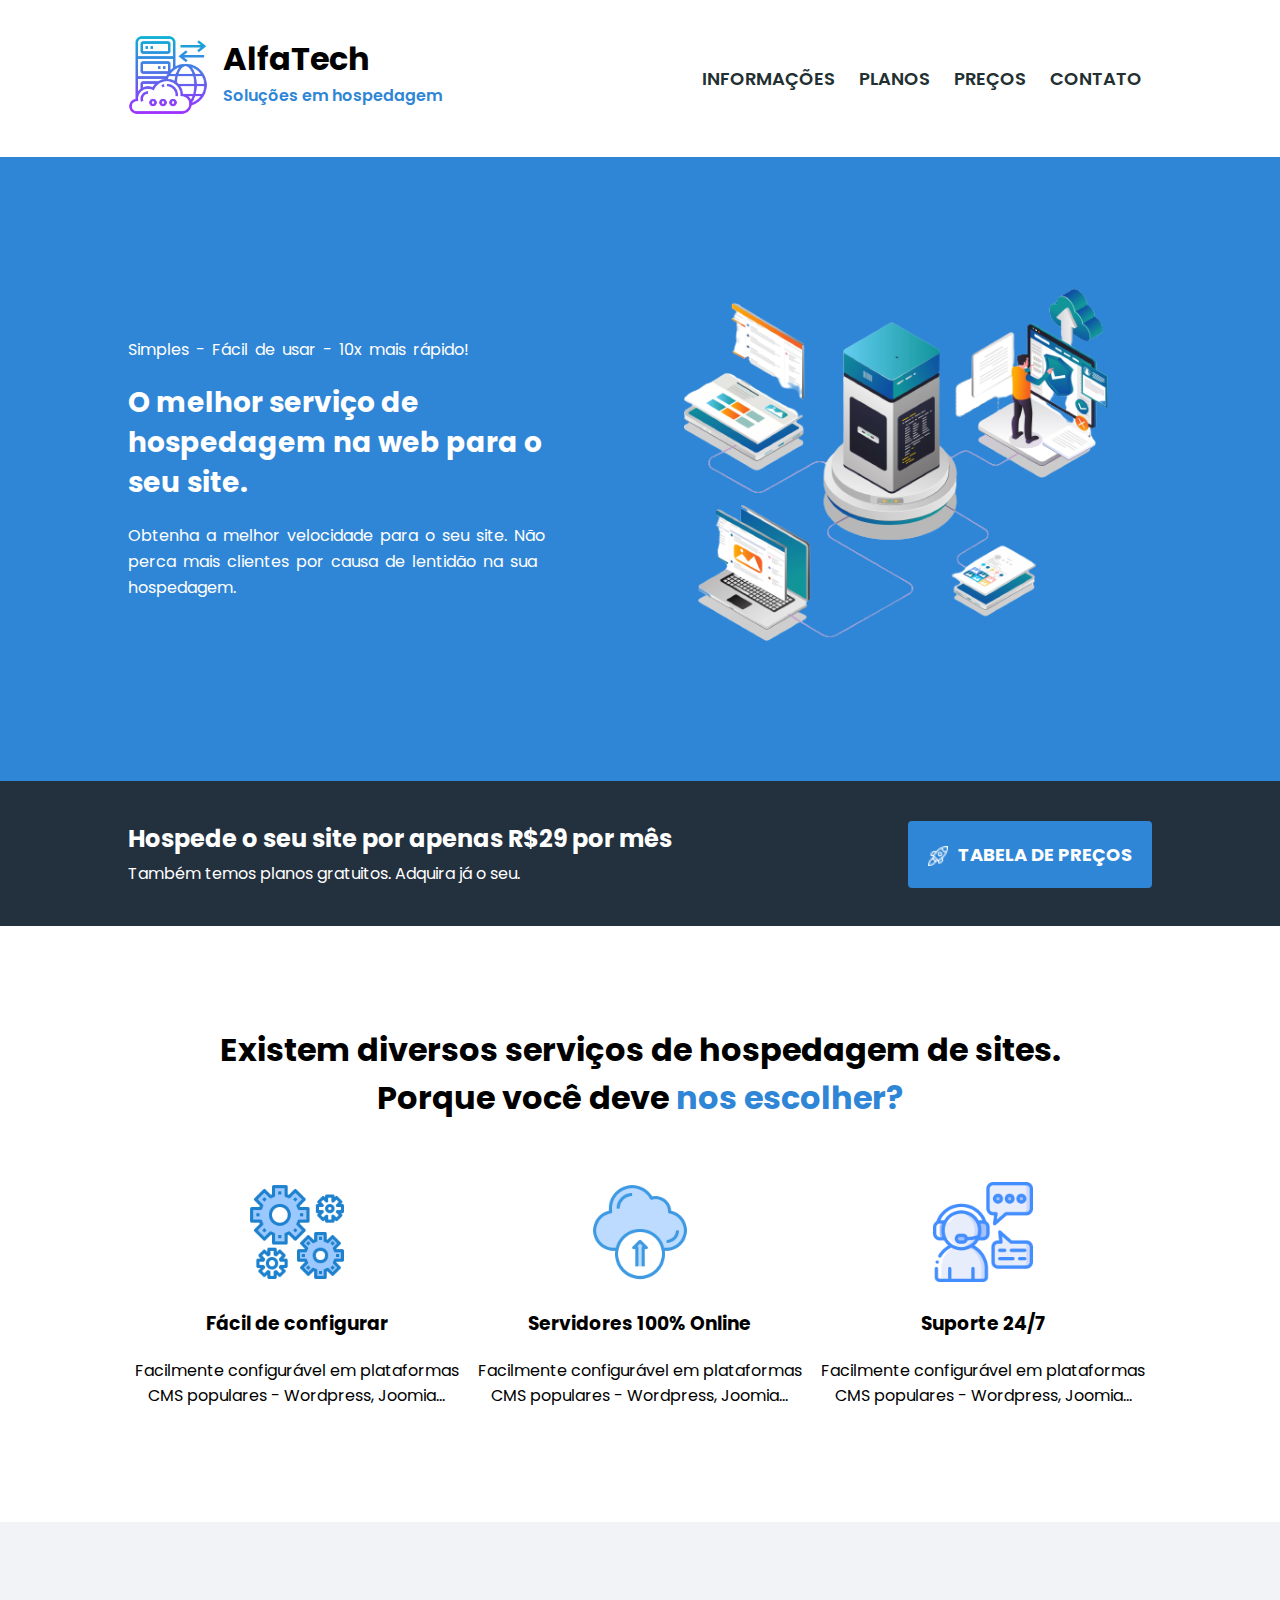
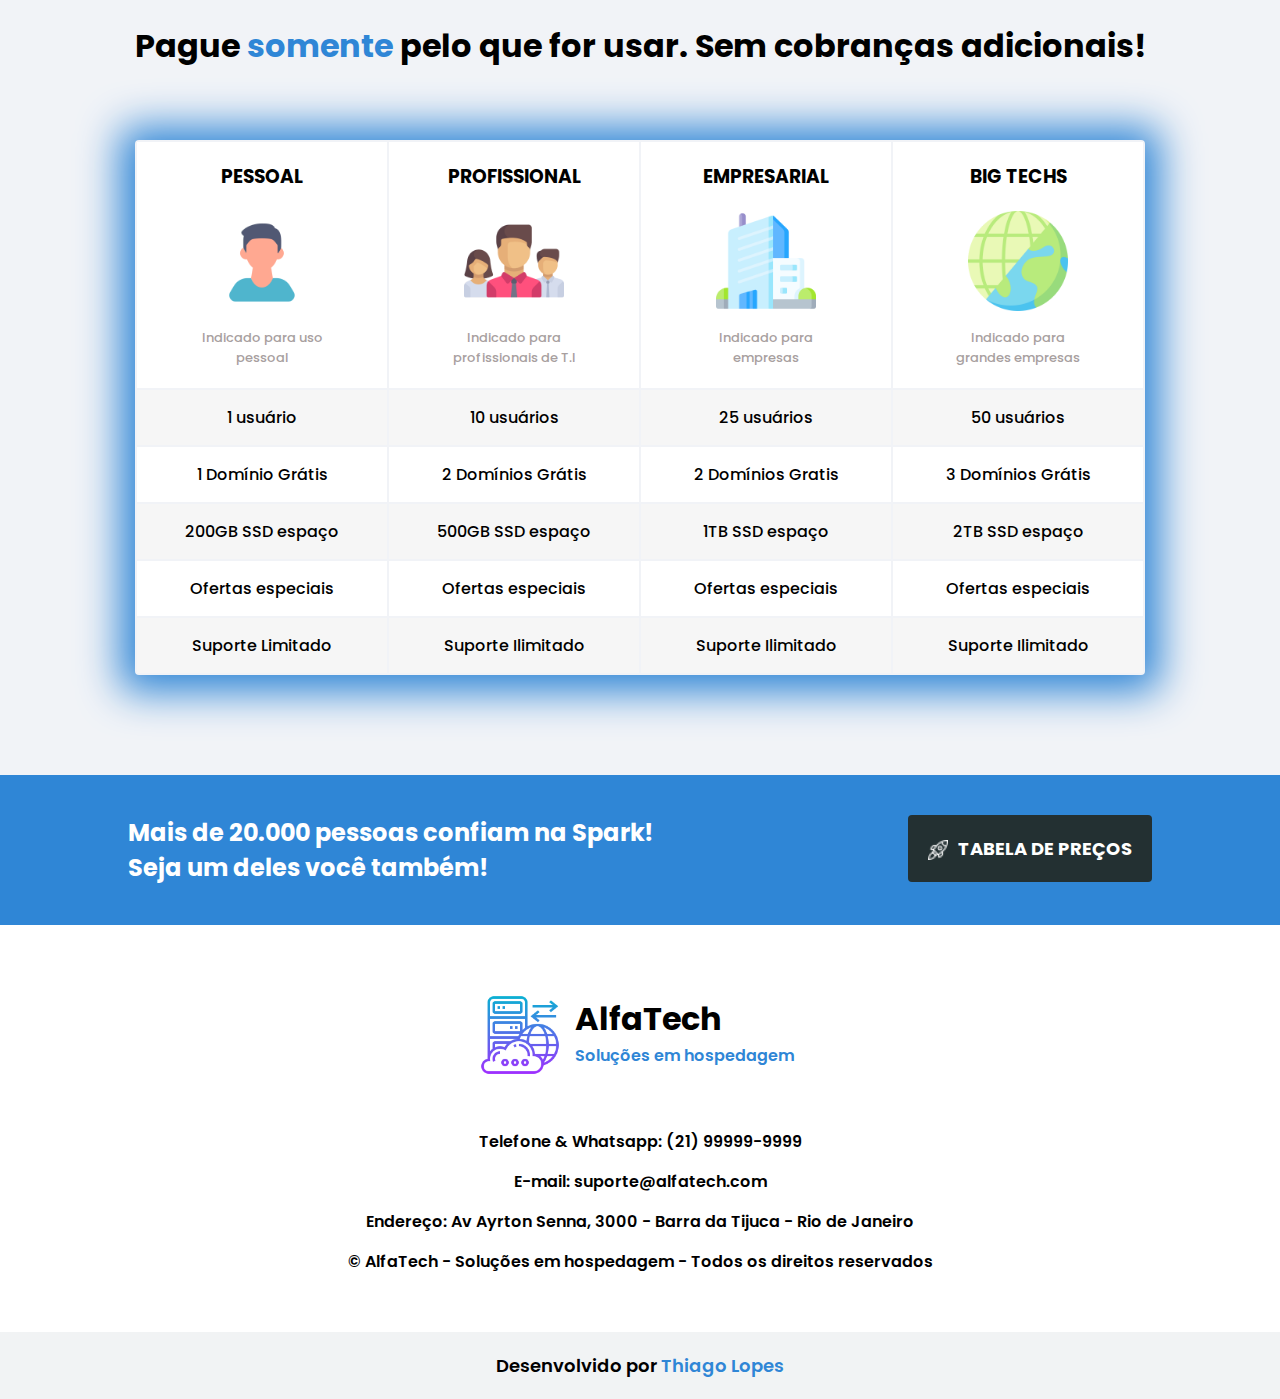
<file: index.html>
<!DOCTYPE html>
<html lang="pt-br">
<head>
  <meta charset="UTF-8" />
  <meta http-equiv="X-UA-Compatible" content="IE=edge" />
  <meta name="viewport" content="width=device-width, initial-scale=1.0" />
  <link rel="preconnect" href="https://fonts.googleapis.com" />
  <link rel="preconnect" href="https://fonts.gstatic.com" crossorigin />
  <link href="https://fonts.googleapis.com/css2?family=Poppins:wght@400;500;600;700&display=swap" rel="stylesheet" />
  <link rel="stylesheet" href="./css/home.css" />
  <title>AlfaTech</title>
</head>
<body>
  <div> <!-- Topo da página -->
    <div class="container-topo limitar-secao">
      <div class="topo-logo">
        <img src="./assets/logo-icone.png" alt="logotipo" />
        <div>
          <h1>AlfaTech</h1>
          <p>Soluções em hospedagem</p>
        </div>
      </div>
      <div class="topo-links">
        <a href="#informacoes">INFORMAÇÕES</a>
        <a href="#planos">PLANOS</a>
        <a href="tabeladeprecos.html">PREÇOS</a>
        <a href="#contato">CONTATO</a>
      </div>
    </div>
  </div>
  <div> <!-- Conteúdo principal da página -->
    <div class="secao-banner">
      <div class="container-banner limitar-secao">
        <div>
          <p>Simples - Fácil de usar - 10x mais rápido!</p>
          <h2>O melhor serviço de hospedagem na web para o seu site.</h2>
          <p>
            Obtenha a melhor velocidade para o seu site. Não perca mais clientes
            por causa de lentidão na sua hospedagem.
          </p>
        </div>
        <img src="./assets/imagem-banner.png" alt="banner" />
      </div>
    </div>
    <div class="secao-primeiro-anuncio"> <!-- Seção Primeiro Anúncio -->
      <div class="container-primeiro-anuncio limitar-secao">
        <div>
          <h2>Hospede o seu site por apenas R$29 por mês</h2>
          <p>
            Também temos planos gratuitos. Adquira já o seu.
          </p>
        </div>
        <a href="tabeladeprecos.html">
          <img src="./assets/icone-foguete.png" alt="foguete" />
          <span>TABELA DE PREÇOS</span>
        </a>
      </div>
    </div>
    <div id="informacoes" class="secao-informacoes"> <!-- Seção Informações -->
      <h2>
        Existem diversos serviços de hospedagem de sites. Porque você deve <span>nos escolher?</span>
      </h2>
      <div class="container-informacoes limitar-secao">
        <div>
          <img src="./assets/icone-engrenagens.png" alt="ícone" />
          <h3>Fácil de configurar</h3>
          <p>
            Facilmente configurável em plataformas CMS populares - Wordpress,
            Joomia...
          </p>
        </div>
        <div class="card2">
          <img src="./assets/cloud-icone.png" alt="ícone" />
          <h3>Servidores 100% Online</h3>
          <p>
            Facilmente configurável em plataformas CMS populares - Wordpress,
            Joomia...
          </p>
        </div>
        <div class="card3">
          <img src="./assets/icone-suporte.png" alt="ícone" />
          <h3>Suporte 24/7</h3>
          <p>
            Facilmente configurável em plataformas CMS populares - Wordpress,
            Joomia...
          </p>
        </div>
      </div>
    </div>
    <div id="planos" class="secao-planos"> <!-- Seção Planos -->
      <h2>Pague <span>somente</span> pelo que for usar. Sem cobranças adicionais!</h2>
      <table>
        <thead>
          <tr>
            <th>
              <h3>PESSOAL</h3>
              <img src="./assets/pessoal-icone.png" alt="ícone">
              <p>Indicado para uso pessoal</p>
            </th>
            <th>
              <h3>PROFISSIONAL</h3>
              <img src="./assets/equipe-icone.png" alt="ícone">
              <p>Indicado para profissionais de T.I</p>
            </th>
            <th>
              <h3>EMPRESARIAL</h3>
              <img src="./assets/empresa-icone.png" alt="ícone">
              <p>Indicado para empresas</p>
            </th>
            <th>
              <h3>BIG TECHS</h3>
              <img src="./assets/big-tech.png" alt="ícone">
              <p>Indicado para grandes empresas</p>
            </th>
          </tr>
        </thead>
        <tbody>
          <tr class="linha-impar">
            <td>1 usuário</td>
            <td>10 usuários</td>
            <td>25 usuários</td>
            <td>50 usuários</td>
          </tr>
          <tr class="linha-par">
            <td>1 Domínio Grátis</td>
            <td>2 Domínios Grátis</td>
            <td>2 Domínios Gratis</td>
            <td>3 Domínios Grátis</td>
          </tr>
          <tr class="linha-impar">
            <td>200GB SSD espaço</td>
            <td>500GB SSD espaço</td>
            <td>1TB SSD espaço</td>
            <td>2TB SSD espaço</td>
          </tr>
          <tr class="linha-par">
            <td>Ofertas especiais</td>
            <td>Ofertas especiais</td>
            <td>Ofertas especiais</td>
            <td>Ofertas especiais</td>
          </tr>
          <tr class="linha-impar">
            <td>Suporte Limitado</td>
            <td>Suporte Ilimitado</td>
            <td>Suporte Ilimitado</td>
            <td>Suporte Ilimitado</td>
          </tr>
        </tbody>
      </table>
    </div>
    <div class="secao-segundo-anuncio"> <!-- Seção Segundo Anúncio -->
      <div class="container-segundo-anuncio limitar-secao">
        <h2>Mais de 20.000 pessoas confiam na Spark! Seja um deles você também!</h2>
        <a href="tabeladeprecos.html">
          <img src="./assets/icone-foguete.png" alt="foguete" />
          <span>TABELA DE PREÇOS</span>
        </a>
      </div>
    </div>
    <div> <!-- Rodapé -->
      <div class="rodape-logo">
        <img src="./assets/logo-icone.png" alt="logotipo" />
        <div>
          <h1>AlfaTech</h1>
          <p>Soluções em hospedagem</p>
        </div>
      </div>
      <div id="contato" class="container-contatos">
        <p>Telefone & Whatsapp: (21) 99999-9999</p>
        <p>E-mail: suporte@alfatech.com</p>
        <p>Endereço: Av Ayrton Senna, 3000 - Barra da Tijuca - Rio de Janeiro</p>
        <p>&copy; AlfaTech - Soluções em hospedagem - Todos os direitos reservados</p>
      </div>
      <div class="container-copyright">
        <p>Desenvolvido por <span>Thiago Lopes</span></p>
      </div>
    </div>
</body>
</html>
</file>
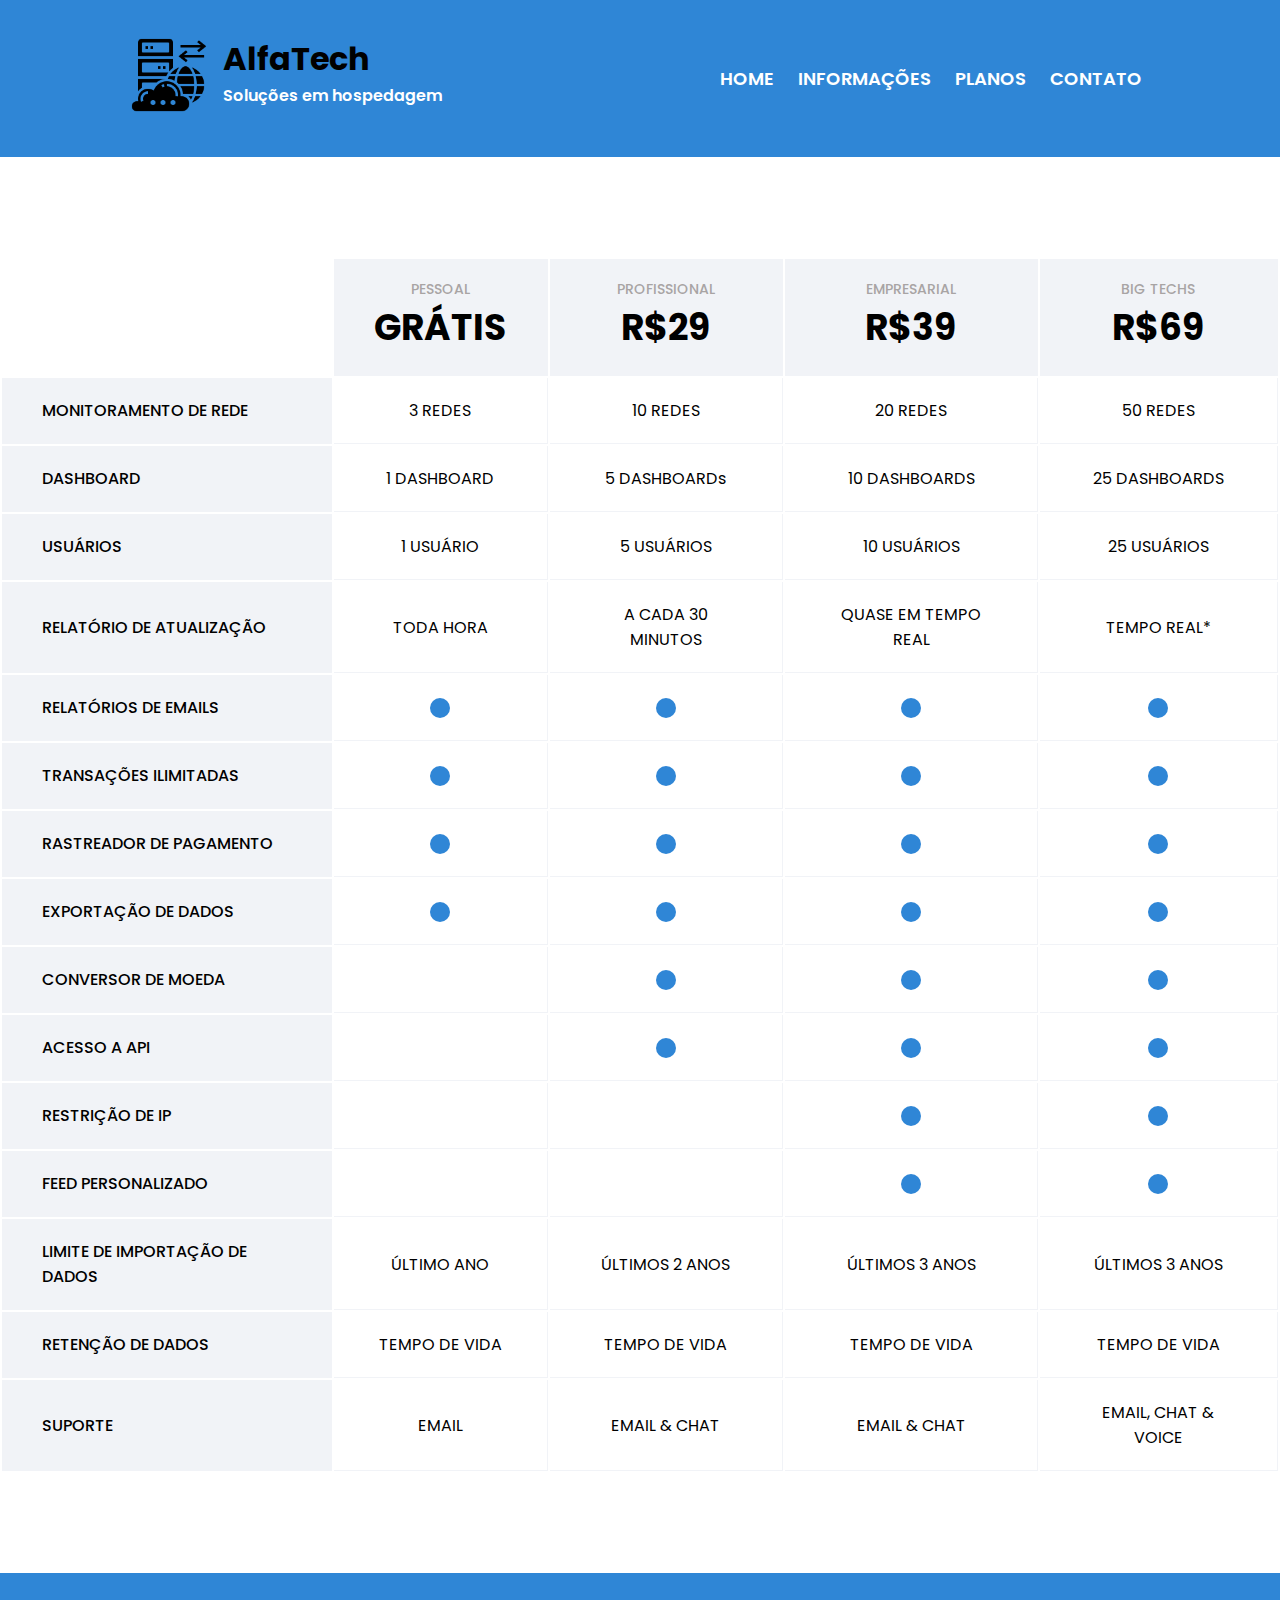
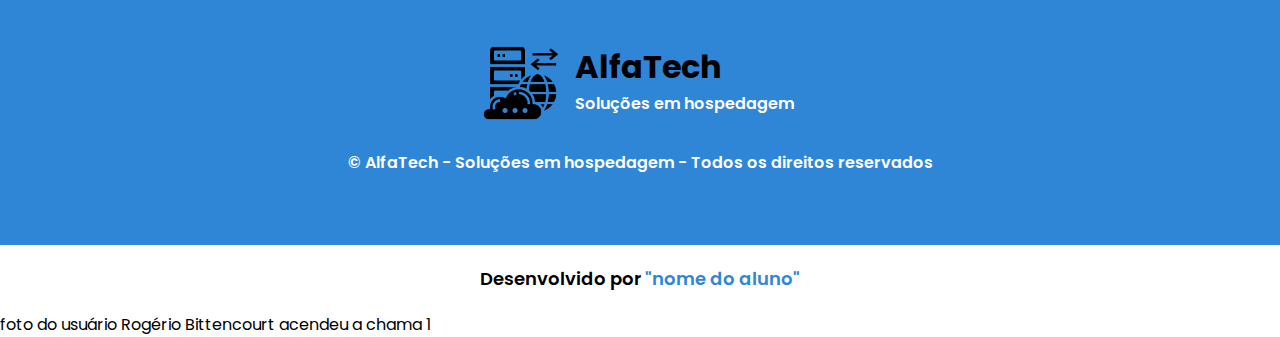
<file: tabeladeprecos.html>
<!DOCTYPE html>
<html lang="pt-br">
<head>
  <meta charset="UTF-8">
  <meta http-equiv="X-UA-Compatible" content="IE=edge">
  <meta name="viewport" content="width=device-width, initial-scale=1.0">
  <link rel="preconnect" href="https://fonts.googleapis.com" />
  <link rel="preconnect" href="https://fonts.gstatic.com" crossorigin />
  <link href="https://fonts.googleapis.com/css2?family=Poppins:wght@400;500;600;700&display=swap" rel="stylesheet" />
  <link rel="stylesheet" href="./css/tabeladeprecos.css"/>
  <title>AlfaTech</title>
</head>
<body>
  <div class="topo"> <!-- Topo da página-->
    <div class="container-topo limitar-secao">
      <div class="topo-logo">
        <img src="./assets/logo-icone-escuro.png" alt="logotipo"/>
        <div>
          <h1>AlfaTech</h1>
          <p>Soluções em hospedagem</p>
        </div>
      </div>
      <div class="topo-links">
        <a href="index.html">HOME</a>
        <a href="home.html#informacoes">INFORMAÇÕES</a>
        <a href="home.html#planos">PLANOS</a>
        <a href="home.html#contato">CONTATO</a>
      </div>
    </div>
  </div>
  <div class="conteudo-principal"> <!-- Seção conteúdo principal da página-->
    <table>
      <thead>
        <tr>
          <th class="celula-escondida"></th>
          <th class="celula-cabeçalho">
            <p>PESSOAL</p>
            <h2>GRÁTIS</h2>
          </th>
          <th class="celula-cabeçalho">
            <p>PROFISSIONAL</p>
            <h2>R$29</h2>
          </th>
          <th class="celula-cabeçalho">
            <p>EMPRESARIAL</p>
            <h2>R$39</h2>
          </th>
          <th class="celula-cabeçalho">
            <p>BIG TECHS</p>
            <h2>R$69</h2>
          </th>
        </tr>
      </thead>
      <tbody>
        <tr>
          <td class="primeira-celula">MONITORAMENTO DE REDE</td>
          <td>3 REDES</td>
          <td>10 REDES</td>
          <td>20 REDES</td>
          <td>50 REDES</td>
        </tr>
        <tr>
          <td class="primeira-celula">DASHBOARD</td>
          <td>1 DASHBOARD</td>
          <td>5 DASHBOARDs</td>
          <td>10 DASHBOARDS</td>
          <td>25 DASHBOARDS</td>
        </tr>
        <tr>
          <td class="primeira-celula">USUÁRIOS</td>
          <td>1 USUÁRIO</td>
          <td>5 USUÁRIOS</td>
          <td>10 USUÁRIOS</td>
          <td>25 USUÁRIOS</td>
        </tr>
        <tr>
          <td class="primeira-celula">RELATÓRIO DE ATUALIZAÇÃO</td>
          <td>TODA HORA</td>
          <td>A CADA 30 MINUTOS</td>
          <td>QUASE EM TEMPO REAL</td>
          <td>TEMPO REAL*</td>
        </tr>
        <tr>
          <td class="primeira-celula">RELATÓRIOS DE EMAILS</td>
          <td>
            <div class="marcador-azul"></div>
          </td>
          <td>
            <div class="marcador-azul"></div>
          </td>
          <td>
            <div class="marcador-azul"></div>
          </td>
          <td>
            <div class="marcador-azul"></div>
          </td>
        </tr>
        <tr>
          <td class="primeira-celula">TRANSAÇÕES ILIMITADAS</td>
          <td>
            <div class="marcador-azul"></div>
          </td>
          <td>
            <div class="marcador-azul"></div>
          </td>
          <td>
            <div class="marcador-azul"></div>
          </td>
          <td>
            <div class="marcador-azul"></div>
          </td>
        </tr>
        <tr>
          <td class="primeira-celula">RASTREADOR DE PAGAMENTO</td>
          <td>
            <div class="marcador-azul"></div>
          </td>
          <td>
            <div class="marcador-azul"></div>
          </td>
          <td>
            <div class="marcador-azul"></div>
          </td>
          <td>
            <div class="marcador-azul"></div>
          </td>
        </tr>
        <tr>
          <td class="primeira-celula">EXPORTAÇÃO DE DADOS</td>
          <td>
            <div class="marcador-azul"></div>
          </td>
          <td>
            <div class="marcador-azul"></div>
          </td>
          <td>
            <div class="marcador-azul"></div>
          </td>
          <td>
            <div class="marcador-azul"></div>
          </td>
        </tr>
        <tr>
          <td class="primeira-celula">CONVERSOR DE MOEDA</td>
          <td></td>
          <td>
            <div class="marcador-azul"></div>
          </td>
          <td>
            <div class="marcador-azul"></div>
          </td>
          <td>
            <div class="marcador-azul"></div>
          </td>
        </tr>
        <tr>
          <td class="primeira-celula">ACESSO A API</td>
          <td></td>
          <td>
            <div class="marcador-azul"></div>
          </td>
          <td>
            <div class="marcador-azul"></div>
          </td>
          <td>
            <div class="marcador-azul"></div>
          </td>
        </tr>
        <tr>
          <td class="primeira-celula">RESTRIÇÃO DE IP</td>
          <td></td>
          <td></td>
          <td>
            <div class="marcador-azul"></div>
          </td>
          <td>
            <div class="marcador-azul"></div>
          </td>
        </tr>
        <tr>
          <td class="primeira-celula">FEED PERSONALIZADO</td>
          <td></td>
          <td></td>
          <td>
            <div class="marcador-azul"></div>
          </td>
          <td>
            <div class="marcador-azul"></div>
          </td>
        </tr>
        <tr>
          <td class="primeira-celula">LIMITE DE IMPORTAÇÃO DE DADOS</td>
          <td>ÚLTIMO ANO</td>
          <td>ÚLTIMOS 2 ANOS</td>
          <td>ÚLTIMOS 3 ANOS</td>
          <td>ÚLTIMOS 3 ANOS</td>
        </tr>
        <tr>
          <td class="primeira-celula">RETENÇÃO DE DADOS</td>
          <td>TEMPO DE VIDA</td>
          <td>TEMPO DE VIDA</td>
          <td>TEMPO DE VIDA</td>
          <td>TEMPO DE VIDA</td>
        </tr>
        <tr>
          <td class="primeira-celula">SUPORTE</td>
          <td>EMAIL</td>
          <td>EMAIL & CHAT</td>
          <td>EMAIL & CHAT</td>
          <td>EMAIL, CHAT & VOICE</td>
        </tr>
      </tbody>
    </table>
  </div>
  <div class="rodape"> <!-- Rodapé da página -->
    <div class="rodape-logo">
      <img src="./assets/logo-icone-escuro.png" alt="logotipo" />
      <div>
        <h1>AlfaTech</h1>
        <p>Soluções em hospedagem</p>
      </div>
    </div>
    <p class="paragrafo-rodape">&copy; AlfaTech - Soluções em hospedagem - Todos os direitos reservados</p>
    <div class="container-copyright">
      <p>Desenvolvido por <span>"nome do aluno"</span></p>
    </div>
  </div>
</body>
</html>
foto do usuário
Rogério Bittencourt
acendeu a chama
1
</file>
<file: css/home.css>
/* Estilos Globais */

* {
  margin: 0;
  padding: 0;
  box-sizing: border-box;
  font-family: 'Poppins', sans-serif;
}

.limitar-secao {
  width: 100%;
  max-width: 1024px;
  margin: 0 auto;
}

/* Topo da página */
.container-topo {
  position: relative;
  padding: 35px 0px;
}

.topo-logo {
  position: relative;
}

.topo-logo img {
  width: 80px;
}

.topo-logo div {
  position: absolute;
  top: 0;
  left: 95px;
}

.topo-logo p {
  color: #2f86d6;
  font-weight: 600;
}

.topo-links {
  position: absolute;
  top: 65px;
  right: 0;
}

.topo-links a {
  font-size: 18px;
  padding: 0px 10px;
  text-decoration: none;
  font-weight: 600;
  color: #233032;
}

/* Banner da página */
.secao-banner {
  background-color: #2f86d6;
}

.container-banner {
  position: relative;
  padding: 180px 0px;
}

.container-banner div{
  color: #fff;
  width: 470px;
}

.container-banner div p {
  font-size: 16px;
  line-height: 26px;
  word-spacing: 3px;
}

.container-banner div h2 {
  font-size: 28px;
  line-height: 40px;
  margin: 20px 0px;
}

.container-banner img {
  width: 50%;
  position: absolute;
  top: 100px;
  right: 0;
}


/* Seção Primeiro Anúncio */
.secao-primeiro-anuncio {
  background-color: #23303e;
  color: #fff;
}

.container-primeiro-anuncio {
  position: relative;
  padding: 40px 0;
}

.container-primeiro-anuncio div {
  width: 600px;
}

.container-primeiro-anuncio div h2 {
  margin-bottom: 5px;
}

.container-primeiro-anuncio a {
  position: absolute;
  top: 40px;
  right: 0;
  font-size: 18px;
  font-weight: 700;
  padding: 20px;
  border-radius: 4px;
  text-decoration: none;
  text-align: center;
  background-color: #2f86d6;
  color: #fff;
  cursor: pointer;
}

.container-primeiro-anuncio a img {
  position: absolute;
  top: 25px;
  left: 0;
  width: 20px;
  margin-left: 20px;
}

.container-primeiro-anuncio a span {
  margin-left: 30px;
}


/* Seção Informações */
.secao-informacoes {
  padding: 100px 0px;
  text-align: center;
}

.secao-informacoes h2 {
  width: 900px;
  font-size: 32px;
  margin: 0px auto 60px;
}

.secao-informacoes h2 span {
  color: #2f86d6;
}

.container-informacoes {
  position: relative;
  height: 240px;
}

.container-informacoes div {
  width: 33%;
  position: absolute;
  top: 0;
}

.card2 {
  left: 343px;
}

.card3 {
  right: 0;
}

.container-informacoes div img {
  width: 100px;
}

.container-informacoes div h3 {
  margin: 20px;
}


/* Seção Planos */
.secao-planos {
  padding: 100px 0px;
  background-color: #f1f3f7;
}

.secao-planos h2 {
  text-align: center;
  margin-bottom: 70px;
  font-size: 32px;
}

.secao-planos h2 span {
  color: #2f86d6;
}

table {
  border-radius: 4px;
  margin: auto;
  box-shadow: 0px 2px 40px 15px rgba(47,134,214,1);
}

table thead th {
  text-align: center;
  padding: 20px 0px;
  background-color: #fff;
}

table thead th h3 {
  margin-bottom: 20px;
}

table thead th img {
  width: 100px;
  margin: auto;
}

table thead th p {
  max-width: 150px;
  margin: auto;
  padding-top: 10px;
  font-size: 13px;
  font-weight: 500;
  color: #a89f9f;
}

table tbody td {
  width: 250px;
  max-width: 1024px;
  text-align: center;
  font-weight: 500;
  padding: 15px;
}

.linha-impar {
  background-color: #f6f6f6;
}

.linha-par {
  background-color: #fff;
}


/* Seção Segundo Anúncio */
.secao-segundo-anuncio {
  background-color: #2f86d6;
}

.container-segundo-anuncio {
  position: relative;
  padding: 40px 0;
}

.container-segundo-anuncio h2 {
  color: #fff;
  width: 550px;
}

.container-segundo-anuncio a {
  position: absolute;
  top: 40px;
  right: 0;
  font-size: 18px;
  font-weight: 700;
  padding: 20px;
  border-radius: 4px;
  text-decoration: none;
  text-align: center;
  background-color: #233032;
  color: #fff;
  cursor: pointer;
}

.container-segundo-anuncio a img {
  position: absolute;
  top: 25px;
  left: 0;
  width: 20px;
  margin-left: 20px;
}

.container-segundo-anuncio a span {
  margin-left: 30px;
}

/* Rodapé */

.rodape-logo{
  width: 320px;
  position: relative;
  margin: 70px auto 40px;
}

.rodape-logo img {
  width: 80px;
}

.rodape-logo div {
  position: absolute;
  left: 95px;
  top: 0;
}

.rodape-logo p {
  color: #2f86d6;
font-weight: 600;
}

.container-contatos {
  text-align: center;
  margin-bottom: 50px;
  line-height: 40px;
  font-size: 16px;
  font-weight: 600;
}

.container-copyright {
  font-size: 18px;
  font-weight: 600;
  text-align: center;
  padding: 20px 0;
  background-color: #f1f3f4;
}

.container-copyright span {
  color: #2f86d6;
}

/* Media Queries for Tablet and Mobile */
@media screen and (max-width: 1024px) {
  .limitar-secao {
    width: 90%;
  }

  .container-banner img {
    width: 70%;
  }

  .container-primeiro-anuncio a {
    font-size: 1rem;
  }

  .container-primeiro-anuncio a img {
    width: 15px;
  }

  .container-informacoes div {
    width: 45%;
  }

  .container-segundo-anuncio h2 {
    width: 90%;
  }
}

@media screen and (max-width: 768px) {
  .container-banner img {
    width: 80%;
  }

  .container-primeiro-anuncio a {
    font-size: 0.8rem;
  }

  .container-informacoes div {
    width: 100%;
  }

  .container-segundo-anuncio h2 {
    width: 100%;
  }
}
</file>
<file: css/tabeladeprecos.css>
/* Estilos Globais */
* {
    margin: 0;
    padding: 0;
    box-sizing: border-box;
    font-family: 'Poppins', sans-serif;
  }
  
  .limitar-secao {
    width: 100%;
    max-width: 1024px;
    margin: 0 auto;
  }
  
  /* Topo da página */
  .topo {
    background-color: #2f86d6;
  }
  
  .container-topo {
    position: relative;
    padding: 35px 0px;
  }
  
  .topo-logo {
    position: relative;
  }
  
  .topo-logo img {
    width: 80px;
  }
  
  .topo-logo div {
    position: absolute;
    top: 0;
    left: 95px;
  }
  
  .topo-links {
    position: absolute;
    top: 65px;
    right: 0;
  }
  
  .topo-logo p {
    color: #fff;
    font-weight: 600;
  }
  
  .topo-links a {
    font-size: 18px;
    padding: 10px;
    text-decoration: none;
    font-weight: 600;
    color: #fff;
  }
  
  
  /* Seção conteúdo principal */
  .conteudo-principal {
    padding: 100px 0px;
  }
  
  .conteudo-principal table{
    margin: auto;
  }
  
  .celula-escondida {
    visibility: hidden;
  }
  
  .celula-cabeçalho {
    text-align: center;
    padding: 20px 40px;
    border-bottom: 1px solid #f1f3f7;
    border-right: 1px solid #f1f3f7;
    background-color: #f1f3f7;
  }
  
  .celula-cabeçalho p {
    font-size: 14px;
    font-weight: 500;
    color: #a8a4a4;
  }
  
  .celula-cabeçalho h2 {
    font-size: 36px;
  }
  
  table tbody td {
    text-align: center;
    padding: 20px 40px;
    border-bottom: 1px solid #f1f3f7;
    border-right: 1px solid #f1f3f7;
  }
  
  .primeira-celula {
    background-color: #f1f3f7;
    font-weight: 500;
    text-align: left;
  }
  
  .marcador-azul {
    width: 20px;
    height: 20px;
    margin: auto;
    background-color: #2f86d6;
    border-radius: 100px;
  }
  
  
  /* Seção rodape'*/
  .rodape {
    padding-top: 70px;
    background-color: #2f86d6;
  }
  
  .rodape-logo {
    position: relative;
    width: 320px;
    margin: auto;
  }
  
  .rodape-logo img {
    width: 80px;
  }
  
  .rodape-logo div {
    position: absolute;
    top: 0;
    left: 95px;
  }
  
  .rodape-logo p {
    text-align: center;
    color: #fff;
    font-size: 16px;
    font-weight: 600;
  }
  
  .paragrafo-rodape {
    text-align: center;
    color: #fff;
    font-size: 16px;
    font-weight: 600;
    margin: 20px 0 70px;
  }
  
  .container-copyright {
    width: 100%;
    font-size: 18px;
    font-weight: 600;
    text-align: center;
    padding: 20px 0px;
    background-color: #fff;
  }
  
  .container-copyright span {
    color: #2f86d6;
  }
</file>
